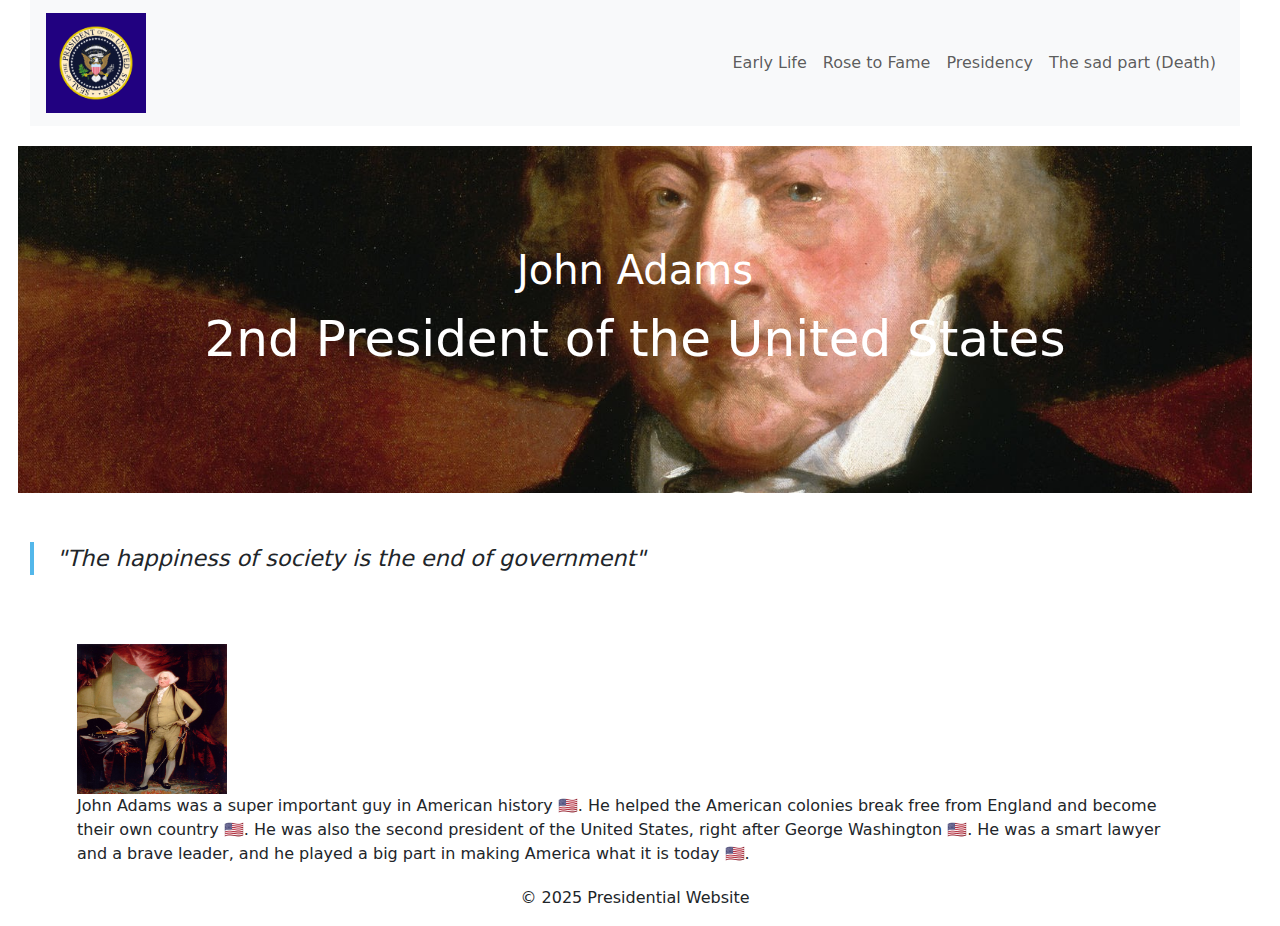
<file: index.html>
<!DOCTYPE html>
<html lang="en">
  <head>
    <title>John Adams</title>
    <link rel="icon" type="image/x-icon" href="imgs/home.jpg" />
    <!-- Required meta tags -->
    <meta charset="utf-8" />
    <meta
      name="viewport"
      content="width=device-width, initial-scale=1, shrink-to-fit=no"
    />

    <!-- Bootstrap CSS v5.3.3 -->
    <link
      href="https://cdn.jsdelivr.net/npm/bootstrap@5.3.3/dist/css/bootstrap.min.css"
      rel="stylesheet"
      integrity="sha384-QWTKZyjpPEjISv5WaRU9OFeRpok6YctnYmDr5pNlyT2bRjXh0JMhjY6hW+ALEwIH"
      crossorigin="anonymous"
    />
    <link rel="stylesheet" href="style.css" />
  </head>

  <body id="body">
    <header>
      <nav class="navbar navbar-expand-lg navbar-light bg-light">
        <a class="navbar-brand ms-3" href="index.html"
          ><img src="imgs/home.jpg"
        /></a>
        <button
          class="navbar-toggler"
          type="button"
          data-bs-toggle="collapse"
          data-bs-target="#navbarNav"
          aria-controls="navbarNav"
          aria-expanded="false"
          aria-label="Toggle navigation"
        >
          <span class="navbar-toggler-icon"></span>
        </button>
        <div
          id="navbarNav"
          class="collapse navbar-collapse justify-content-end me-3"
        >
          <ul class="navbar-nav">
            <li class="nav-item">
              <a class="nav-link" href="earlylife.html">Early Life</a>
            </li>
            <li class="nav-item">
              <a class="nav-link" href="rtf.html">Rose to Fame</a>
            </li>
            <li class="nav-item">
              <a class="nav-link" href="presidency.html">Presidency</a>
            </li>
            <li class="nav-item">
              <a class="nav-link" href="d.html">The sad part (Death)</a>
            </li>
          </ul>
        </div>
      </nav>
    </header>
    <main>
      <div class="row h-25 overflow-hidden">
        <div class="home-parallax">
          <div class="home-parallax-text">
            <h1>John Adams</h1>
            <p>2nd President of the United States</p>
          </div>
        </div>
        <div class="row">
            <div class="col-12">
              <p id="quote"></p>
            </div>
          </div>
      </div>
      <div class="container">
        <div class="row">
          <div class="lg-col-12 sm-col-6">
            <img
              class="small-img"
              src="imgs/adams_potus_03.jpg__2000x2442_q85_crop_subsampling-2_upscale.jpg"
              alt=""
            />
          </div>
          <div class="lg-col-12 sm-col-6">
            John Adams was a super important guy in American history 🇺🇲. He
            helped the American colonies break free from England and become
            their own country 🇺🇲. He was also the second president of the United
            States, right after George Washington 🇺🇲. He was a smart lawyer and
            a brave leader, and he played a big part in making America what it
            is today 🇺🇲.
        </div>  
        </div>
        </div>

        <!--images, text for sections, css styling-->
      </div>
    </main>
    <footer>
      <p class="copyright">&copy; 2025 Presidential Website</p>
    </footer>
    <!-- Bootstrap JavaScript Libraries -->
    <script
      src="https://cdn.jsdelivr.net/npm/@popperjs/core@2.11.8/dist/umd/popper.min.js"
      integrity="sha384-I7E8VVD/ismYTF4hNIPjVp/Zjvgyol6VFvRkX/vR+Vc4jQkC+hVqc2pM8ODewa9r"
      crossorigin="anonymous"
    ></script>

    <script
      src="https://cdn.jsdelivr.net/npm/bootstrap@5.3.3/dist/js/bootstrap.bundle.min.js"
      integrity="sha384-YvpcrYf0tY3lHB60NNkmXc5s9fDVZLESaAA55NDzOxhy9GkcIdslK1eN7N6jIeHz"
      crossorigin="anonymous"
    ></script>
    <script src="script.js"></script>
  </body>
</html>
</file>
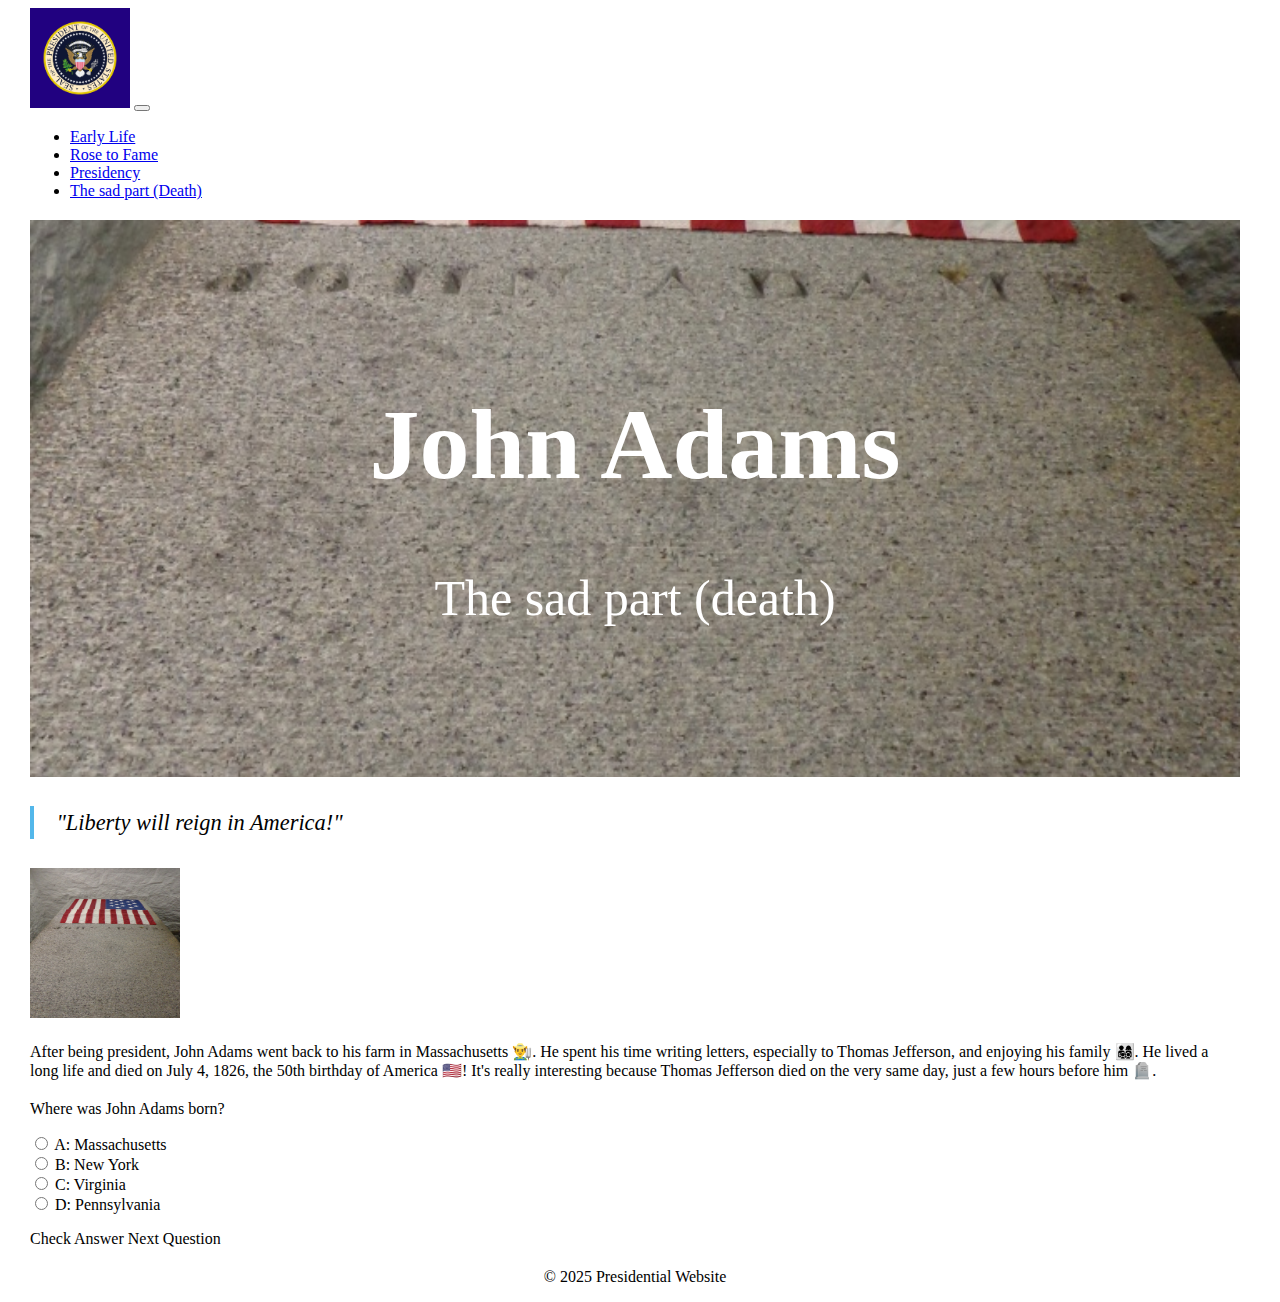
<file: d.html>
<!DOCTYPE html>
<html lang="en">
  <head>
    <title>The sad part (Death)</title>
    <link rel="icon" type="image/x-icon" href="imgs/home.jpg">
    <!-- Required meta tags -->
    <meta charset="utf-8" />
    <meta
      name="viewport"
      content="width=device-width, initial-scale=1, shrink-to-fit=no"
    />

    <!-- Bootstrap CSS v5.2.1 -->
    <link
      href="https://cdn.jsdelivr.net/npm/bootstrap@5.3.2/dist/css/bootstrap.min.css"
      rel="stylesheet"
      integrity="sha384-T3c6CoIi6uLrA9TneNEoa7RxnatzjcDSCmG1MXxSR1GAsXEV/Dwwykc2MPK8M2HN"
      crossorigin="anonymous"
    />
    <link rel="stylesheet" href="style.css">
  </head>

  <body id="body">
    <header>
      <nav class="navbar navbar-expand-lg navbar-light bg-light">
        <a class="navbar-brand ms-3" href="index.html"
          ><img src="imgs/home.jpg"
        /></a>
        <button
          class="navbar-toggler"
          type="button"
          data-bs-toggle="collapse"
          data-bs-target="#navbarNav"
          aria-controls="navbarNav"
          aria-expanded="false"
          aria-label="Toggle navigation"
        >
          <span class="navbar-toggler-icon"></span>
        </button>
        <div
          id="navbarNav"
          class="collapse navbar-collapse justify-content-end me-3"
        >
          <ul class="navbar-nav">
            <li class="nav-item">
              <a class="nav-link" href="earlylife.html">Early Life</a>
            </li>
            <li class="nav-item">
              <a class="nav-link" href="rtf.html">Rose to Fame</a>
            </li>
            <li class="nav-item">
              <a class="nav-link" href="presidency.html">Presidency</a>
            </li>
            <li class="nav-item">
              <a class="nav-link" href="d.html">The sad part (Death)</a>
            </li>
          </ul>
        </div>
      </nav>
    </header>
    <main>
      <div class="container">
        <div class="row h-25 overflow-hidden">
          <div class="d-parallax">
              <div class="d-parallax-text">
                  <h1>John Adams</h1>
                  <p>The sad part (death)</p>
              </div>
          </div>
          </div>
          <div class="row">
            <div class="col-12">
              <p id="quote"></p>
            </div>
          </div>
          <div class="row">
            <div class="col-12">
              <p id="quote"></p>
            </div>
          </div>
        <div class="row">
          <div class="lg-col-12 sm-col-6"><img class="small-img" src="imgs/jadamsgravesite2.jpg" alt=""></div></div>
            <div class="col-9">After being president, John Adams went back to his farm in Massachusetts 👨‍🌾. He spent his time writing letters, especially to Thomas Jefferson, and enjoying his family 👨‍👩‍👧‍👦. He lived a long life and died on July 4, 1826, the 50th birthday of America 🇺🇲! It's really interesting because Thomas Jefferson died on the very same day, just a few hours before him 🪦.</div>
        </div>
          <div class="row">
            <div class="col-12">
              <p id="question">
              </p>
              <div class="form-check">
                <input class="form-check-input" type="radio" name="answer" value = 'A' />
    <label id ='answer-choice1' class="form-check-label" for="radio-buttons"></label>
    </div>
    <div class="form-check">
    <input class="form-check-input" type="radio" name="answer" value = 'B' />
    <label id ='answer-choice2' class="form-check-label" for="radio-buttons"></label>
    </div>
    <div class="form-check">
    <input class="form-check-input" type="radio" name="answer" value = 'C' />
    <label  id ='answer-choice3' class="form-check-label" for="radio-buttons"></label>
    </div>
    <div class="form-check">
    <input class="form-check-input" type="radio" name="answer" value = 'D' />
    <label id ='answer-choice4' class="form-check-label" for="radio-buttons"></label>
              </div>
              <p id="answer"></p>
              <a class="btn btn-primary" onclick="checkAnswer()">Check Answer</a>
              <a class="btn btn-primary" onclick="nextQuestion()">Next Question</a>
              
            </div>
          </div>
    </main>
    <footer>
      <p class="copyright">&copy; 2025 Presidential Website</p>
    </footer>
    <!-- Bootstrap JavaScript Libraries -->
    <script
      src="https://cdn.jsdelivr.net/npm/@popperjs/core@2.11.8/dist/umd/popper.min.js"
      integrity="sha384-I7E8VVD/ismYTF4hNIPjVp/Zjvgyol6VFvRkX/vR+Vc4jQkC+hVqc2pM8ODewa9r"
      crossorigin="anonymous"
    ></script>

    <script
      src="https://cdn.jsdelivr.net/npm/bootstrap@5.3.2/dist/js/bootstrap.min.js"
      integrity="sha384-BBtl+eGJRgqQAUMxJ7pMwbEyER4l1g+O15P+16Ep7Q9Q+zqX6gSbd85u4mG4QzX+"
      crossorigin="anonymous"
    ></script>
    <script src="script.js"></script>
  </body>
</html>
</file>
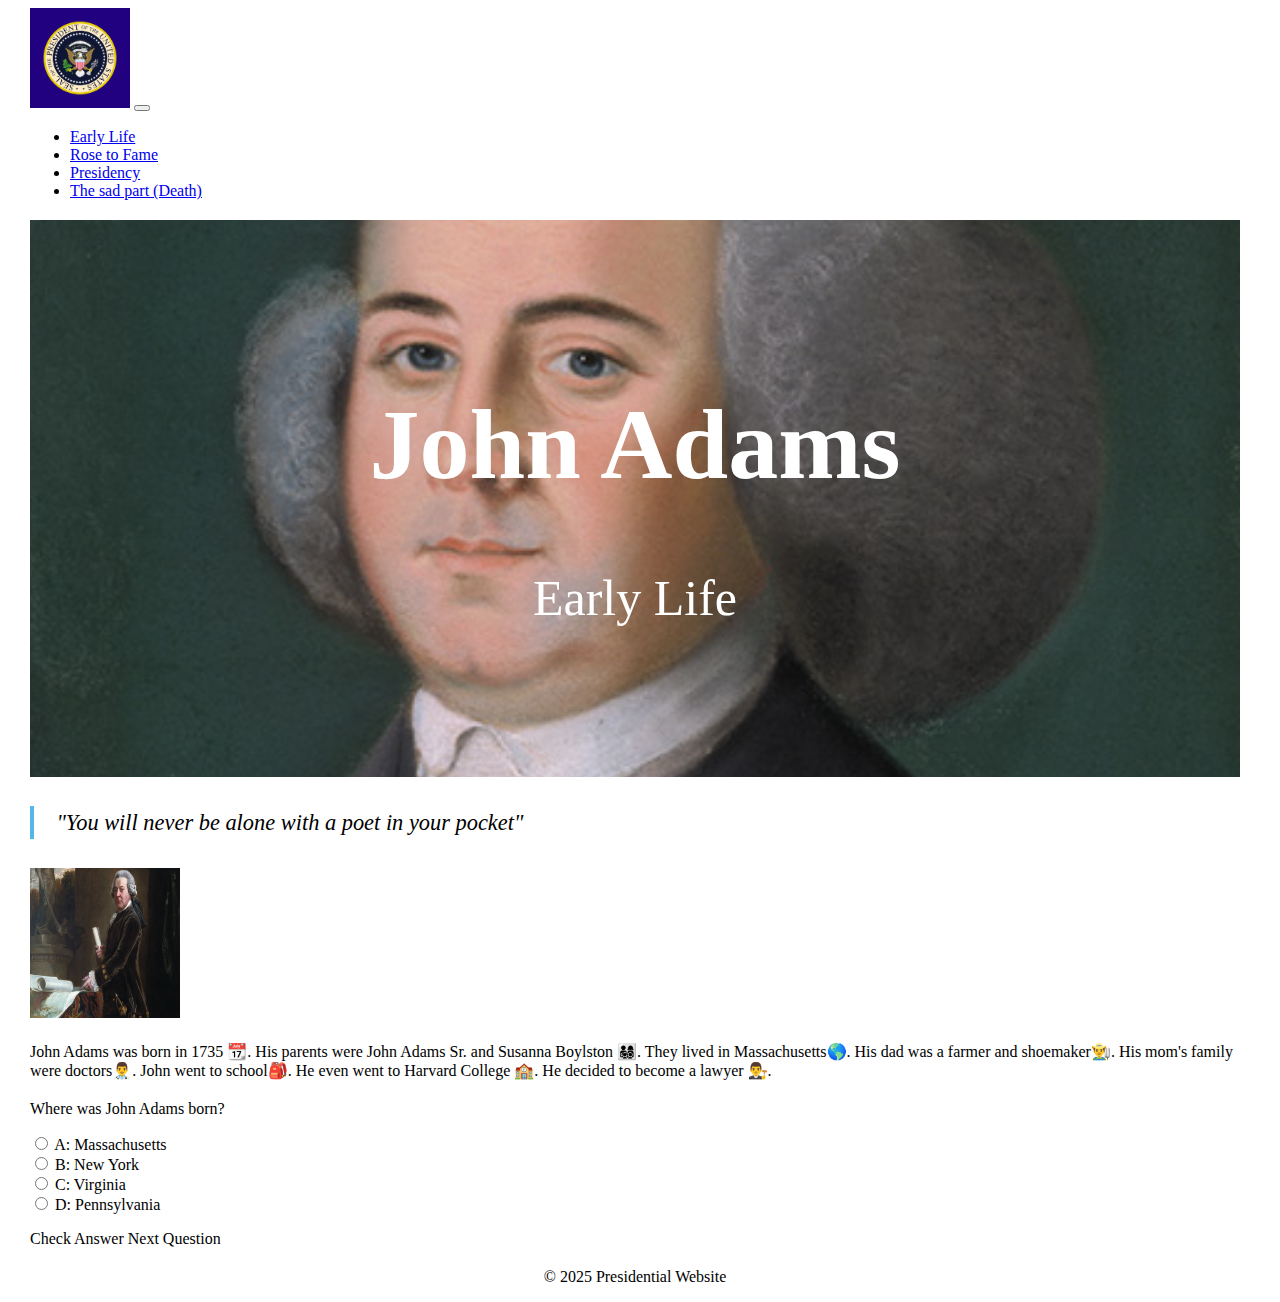
<file: earlylife.html>
<!DOCTYPE html>
<html lang="en">
  <head>
    <title>Early Life</title>
    <link rel="icon" type="image/x-icon" href="imgs/home.jpg">
    <!-- Required meta tags -->
    <meta charset="utf-8" />
    <meta
      name="viewport"
      content="width=device-width, initial-scale=1, shrink-to-fit=no"
    />

    <!-- Bootstrap CSS v5.3.2 -->
    <link
      href="https://cdn.jsdelivr.net/npm/bootstrap@5.3.2/dist/css/bootstrap.min.css"
      rel="stylesheet"
      integrity="sha384-T3c6CoIi6uLrA9TneNEoa7RxnatzjcDSCmG1MXxSR1GAsXEV/Dwwykc2MPK8M2HN"
      crossorigin="anonymous"
    />
    <link rel="stylesheet" href="style.css">
  </head>

  <body id="body">
    <header>
      <nav class="navbar navbar-expand-lg navbar-light bg-light">
        <a class="navbar-brand ms-3" href="index.html"
          ><img src="imgs/home.jpg"
        /></a>
        <button
          class="navbar-toggler"
          type="button"
          data-bs-toggle="collapse"
          data-bs-target="#navbarNav"
          aria-controls="navbarNav"
          aria-expanded="false"
          aria-label="Toggle navigation"
        >
          <span class="navbar-toggler-icon"></span>
        </button>
        <div
          id="navbarNav"
          class="collapse navbar-collapse justify-content-end me-3"
        >
          <ul class="navbar-nav">
            <li class="nav-item">
              <a class="nav-link" href="earlylife.html">Early Life</a>
            </li>
            <li class="nav-item">
              <a class="nav-link" href="rtf.html">Rose to Fame</a>
            </li>
            <li class="nav-item">
              <a class="nav-link" href="presidency.html">Presidency</a>
            </li>
            <li class="nav-item">
              <a class="nav-link" href="d.html">The sad part (Death)</a>
            </li>
          </ul>
        </div>
      </nav>
    </header>
    <main>
      
      <div class="container">
        <div class="row h-25 overflow-hidden">
          <div class="earlylife-parallax">
              <div class="earlylife-parallax-text">
                  <h1>John Adams</h1>
                  <p>Early Life</p>
              </div>
          </div>
          </div>
            </div>
            <div class="row">
              
                <p id="quote"></p>
              </div>
            </div>
        <div class="row">
          <div class="lg-col-12 sm-col-6">
            <div class="row h-25 overflow-hidden">
            <div class="col-3"><img class="small-img" src="imgs/AC-john-adams-harvard.jpg" alt=""></div>
          </div>
            <div class="col-9">John Adams was born in 1735 📆. His parents were John Adams Sr. and Susanna Boylston 👨‍👩‍👧‍👦. They lived in Massachusetts🌎. His dad was a farmer and shoemaker👨‍🌾. His mom's family were doctors👨‍⚕️. John went to school🎒. He even went to Harvard College 🏫. He decided to become a lawyer 👨‍⚖️. </div>
        </div>
      </div>
      <div class="row">
        <div class="col-12">
          <p id="question">
          </p>
          <!--Add a quiz at the bottom as per the rubric-->
          <div class="form-check">
            <input class="form-check-input" type="radio" name="answer" value = 'A' />
<label id ='answer-choice1' class="form-check-label" for="radio-buttons"></label>
</div>
<div class="form-check">
<input class="form-check-input" type="radio" name="answer" value = 'B' />
<label id ='answer-choice2' class="form-check-label" for="radio-buttons"></label>
</div>
<div class="form-check">
<input class="form-check-input" type="radio" name="answer" value = 'C' />
<label  id ='answer-choice3' class="form-check-label" for="radio-buttons"></label>
</div>
<div class="form-check">
<input class="form-check-input" type="radio" name="answer" value = 'D' />
<label id ='answer-choice4' class="form-check-label" for="radio-buttons"></label>
          </div>
          <p id="answer"></p>
          <a class="btn btn-primary" onclick="checkAnswer()">Check Answer</a>
          <a class="btn btn-primary" onclick="nextQuestion()">Next Question</a>
          
        </div>
      </div>
    </main>
    <footer>
      <!-- place footer here -->
      <p class="copyright">&copy; 2025 Presidential Website</p>
    </footer>
    <!-- Bootstrap JavaScript Libraries -->
    <script src="script.js"></script>
    <script
      src="https://cdn.jsdelivr.net/npm/@popperjs/core@2.11.8/dist/umd/popper.min.js"
      integrity="sha384-I7E8VVD/ismYTF4hNIPjVp/Zjvgyol6VFvRkX/vR+Vc4jQkC+hVqc2pM8ODewa9r"
      crossorigin="anonymous"
    ></script>

    <script
      src="https://cdn.jsdelivr.net/npm/bootstrap@5.3.2/dist/js/bootstrap.min.js"
      integrity="sha384-BBtl+eGJRgqQAUMxJ7pMwbEyER4l1g+O15P+16Ep7Q9Q+zqX6gSbd85u4mG4QzX+"
      crossorigin="anonymous"
    ></script>
  </body>
</html>
</file>
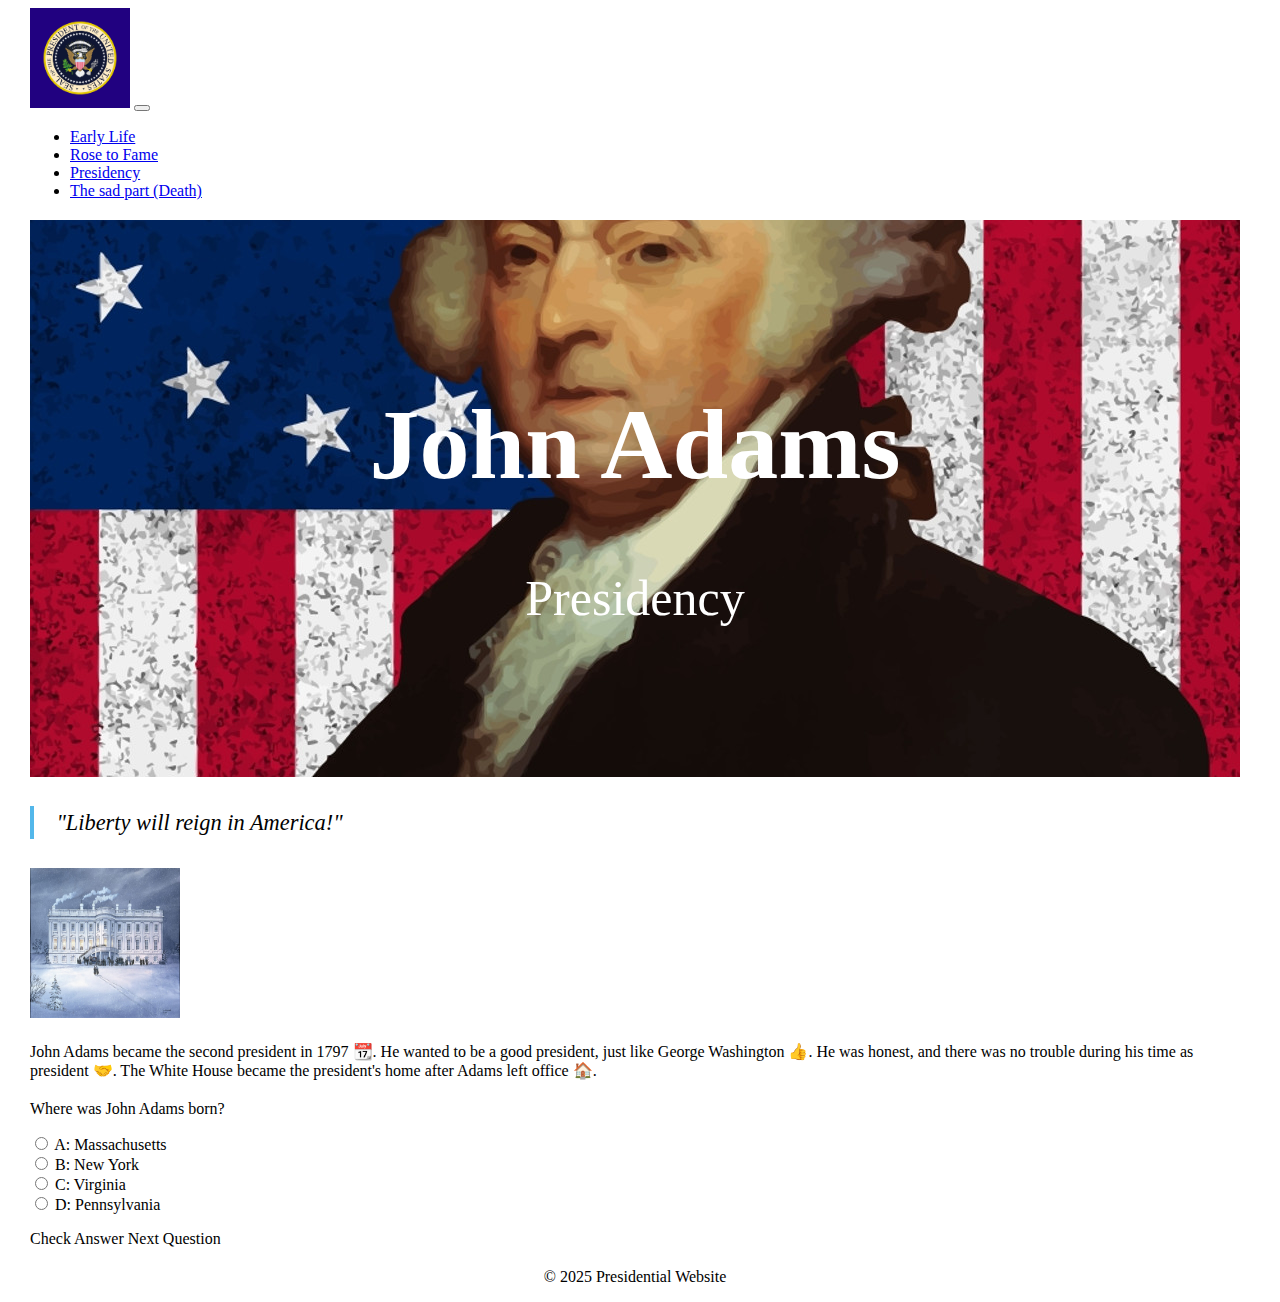
<file: presidency.html>
<!DOCTYPE html>
<html lang="en">
  <head>
    <title>Presidency</title>
    <link rel="icon" type="image/x-icon" href="imgs/home.jpg">
    <!-- Required meta tags -->
    <meta charset="utf-8" />
    <meta
      name="viewport"
      content="width=device-width, initial-scale=1, shrink-to-fit=no"
    />

    <!-- Bootstrap CSS v5.2.1 -->
    <link
      href="https://cdn.jsdelivr.net/npm/bootstrap@5.3.2/dist/css/bootstrap.min.css"
      rel="stylesheet"
      integrity="sha384-T3c6CoIi6uLrA9TneNEoa7RxnatzjcDSCmG1MXxSR1GAsXEV/Dwwykc2MPK8M2HN"
      crossorigin="anonymous"
    />
    <link rel="stylesheet" href="style.css">
  </head>

  <body id="body">
    <header>
      <nav class="navbar navbar-expand-lg navbar-light bg-light">
        <a class="navbar-brand ms-3" href="index.html"
          ><img src="imgs/home.jpg"
        /></a>
        <button
          class="navbar-toggler"
          type="button"
          data-bs-toggle="collapse"
          data-bs-target="#navbarNav"
          aria-controls="navbarNav"
          aria-expanded="false"
          aria-label="Toggle navigation"
        >
          <span class="navbar-toggler-icon"></span>
        </button>
        <div
          id="navbarNav"
          class="collapse navbar-collapse justify-content-end me-3"
        >
          <ul class="navbar-nav">
            <li class="nav-item">
              <a class="nav-link" href="earlylife.html">Early Life</a>
            </li>
            <li class="nav-item">
              <a class="nav-link" href="rtf.html">Rose to Fame</a>
            </li>
            <li class="nav-item">
              <a class="nav-link" href="presidency.html">Presidency</a>
            </li>
            <li class="nav-item">
              <a class="nav-link" href="d.html">The sad part (Death)</a>
            </li>
          </ul>
        </div>
      </nav>
    </header>
    <main>
      <div class="container">
        <div class="row h-25 overflow-hidden">
          <div class="presidency-parallax">
              <div class="presidency-parallax-text">
                  <h1>John Adams</h1>
                  <p>Presidency</p>
              </div>
          </div>
          <div class="row">
            <div class="col-12">
              <p id="quote"></p>
            </div>
          </div>
          </div>
        <div class="row">
          <div class="lg-col-12 sm-col-6"><img class="small-img " src="imgs/WH-December-1800.jpg" alt=""></div></div>
            <div class="col-9">John Adams became the second president in 1797 📆. He wanted to be a good president, just like George Washington 👍. He was honest, and there was no trouble during his time as president 🤝. The White House became the president's home after Adams left office 🏠.</div>
          <div class="row">
            <div class="col-12">
              <p id="question">
              </p>
              <div class="form-check">
                <input class="form-check-input" type="radio" name="answer" value = 'A' />
    <label id ='answer-choice1' class="form-check-label" for="radio-buttons"></label>
    </div>
    <div class="form-check">
    <input class="form-check-input" type="radio" name="answer" value = 'B' />
    <label id ='answer-choice2' class="form-check-label" for="radio-buttons"></label>
    </div>
    <div class="form-check">
    <input class="form-check-input" type="radio" name="answer" value = 'C' />
    <label  id ='answer-choice3' class="form-check-label" for="radio-buttons"></label>
    </div>
    <div class="form-check">
    <input class="form-check-input" type="radio" name="answer" value = 'D' />
    <label id ='answer-choice4' class="form-check-label" for="radio-buttons"></label>
              </div>
              <p id="answer"></p>
              <a class="btn btn-primary" onclick="checkAnswer()">Check Answer</a>
              <a class="btn btn-primary" onclick="nextQuestion()">Next Question</a>
              
            </div>
          </div>
    </main>
    <footer>
      <p class="copyright">&copy; 2025 Presidential Website</p>
    </footer>
    <!-- Bootstrap JavaScript Libraries -->
    <script
      src="https://cdn.jsdelivr.net/npm/@popperjs/core@2.11.8/dist/umd/popper.min.js"
      integrity="sha384-I7E8VVD/ismYTF4hNIPjVp/Zjvgyol6VFvRkX/vR+Vc4jQkC+hVqc2pM8ODewa9r"
      crossorigin="anonymous"
    ></script>

    <script
      src="https://cdn.jsdelivr.net/npm/bootstrap@5.3.2/dist/js/bootstrap.min.js"
      integrity="sha384-BBtl+eGJRgqQAUMxJ7pMwbEyER4l1g+O15P+16Ep7Q9Q+zqX6gSbd85u4mG4QzX+"
      crossorigin="anonymous"
    ></script>
    <script src="script.js"></script>
  </body>
</html>
</file>
<file: style.css>
a.navbar-brand img{
    height: 100px;
} 
a.img-fluid{
    height: 100px;
}
.small-img {
    height: 150px;
    width: 150px;
}
.navimg{
    height: 50px;
}
.copyright{
    text-align: center;
}

.row{
    margin-top: 20px;
    margin-bottom: 20px;
}

.home-parallax{
    background-image: url("imgs/johnadams.jpeg");
    min-height: 250px;
    background-position: center;
    background-repeat: no-repeat;
    background-size: cover;
    background-attachment: fixed;
}
.home-parallax-text{
    color: white;
    font-size: 50px;
    text-align: center;
    padding-top: 100px;
    padding-bottom: 100px;
}
#quote {
	font-style: italic;
	font-size: 1.4rem;
	line-height: 1.5;
	font-weight: 300;
	margin: 1.8rem 0;
	border-left: 4px solid #53b7ea;
	padding-left: 1em;
}
/*. is for class
# is for id */
.earlylife-parallax{
    background-image: url("imgs/Adams_bio_Canonical.jpg");
    min-height: 250px;
    background-position: center;
    background-repeat: no-repeat;
    background-size: cover;
    background-attachment: fixed;
}
.earlylife-parallax-text{
    color: white;
    font-size: 50px;
    text-align: center;
    padding-top: 100px;
    padding-bottom: 100px;
}
.d-parallax{
    background-image: url("imgs/jadamsgravesite2.jpg");
    min-height: 250px;
    background-position: center;
    background-repeat: no-repeat;
    background-size: cover;
    background-attachment: fixed;
}
.d-parallax-text{
    color: white;
    font-size: 50px;
    text-align: center;
    padding-top: 100px;
    padding-bottom: 100px;
}
.presidency-parallax{
    background-image: url("imgs/PSTJPA100238M__98863.jpg");
    min-height: 250px;
    background-position: center;
    background-repeat: no-repeat;
    background-size: cover;
    background-attachment: fixed;
}
.presidency-parallax-text{
    color: white;
    font-size: 50px;
    text-align: center;
    padding-top: 100px;
    padding-bottom: 100px;
}
.rtf-parallax{
    background-image: url("imgs/Massacre-jpg.webp");
    min-height: 250px;
    background-position: center;
    background-repeat: no-repeat;
    background-size: cover;
    background-attachment: fixed;
}

.rtf-parallax-text{
    color: white;
    font-size: 50px;
    text-align: center;
    padding-top: 100px;
    padding-bottom: 100px;
}
.second-pic{
    height: 300px;
    width: 300px;
}
.small-img{
    height: 150px;
    width: 150px;
}

#body{
    margin-left: 30px;
    margin-right: 40px;
}
</file>
